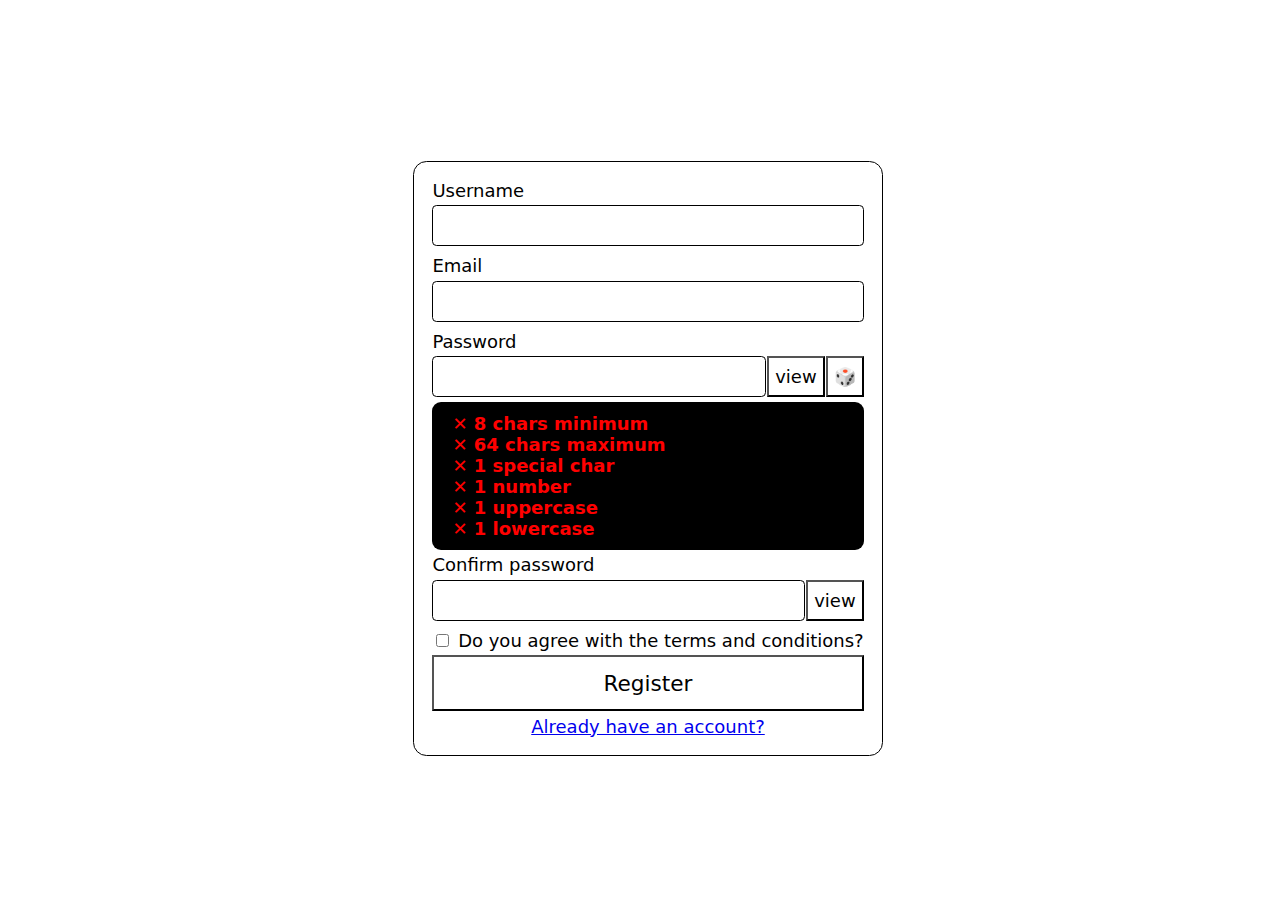
<file: pages/public/register.html>
<!DOCTYPE html>
<html lang="en">
<head>
    <meta charset="UTF-8">
    <meta name="viewport" content="width=device-width, initial-scale=1.0">
    <link rel="stylesheet" href="../../css/register.css"/>
    <link rel="stylesheet" href="../../css/global.css"/>
    <title>Register</title>
</head>
<body onload="validatePassword(); resetPassRequirementFeedback()" class="centerForm">
    
    <!-- TODO input validation using JS -->
    
        <form onsubmit="(e) => {e.preventDefault()}" class="form">

            <label>Username</label>
            <input oninput="autoTrimInputs()" id="usernameInput" class="textbox" type="text"/>
            <label id="usernameError"></label>

            <label>Email</label>
            <input oninput="autoTrimInputs()" id="emailInput" class="textbox" type="text"/>
            <label id="emailError"></label>

            <label>Password</label>
            <section class="pwdAndPwdRequirementsContainer">
                <div class="passwordContainer">
                    <input oninput="validatePassword()" id="passwordInput" class="textbox" type="password"/>
                    <button onclick="togglePasswordVisibility()" type="button">view</button>
                    <button onclick="generateRandomPassword()" type="button">🎲</button>
                </div>
                <section class="passwordRequirementContainer">
                    <label id="MinCharsPwdRequirement">✕ 8 chars minimum</label>
                    <label id="MaxCharsPwdRequirement">✕ 64 chars maximum</label>
                    <label id="SpecialCharPwdRequirement">✕ 1 special char</label>
                    <label id="numberPwdRequirement">✕ 1 number</label>
                    <label id="uppercasePwdRequirement">✕ 1 uppercase</label>
                    <label id="lowercasePwdRequirement">✕ 1 lowercase</label>
                </section>
            </section>
            
            
            <label>Confirm password</label>
            <div class="passwordContainer">
                <input oninput="autoTrimInputs()" id="confirmPasswordInput" class="textbox" type="password"/>
                <button onclick="toggleConfirmPasswordVisibility()" type="button">view</button>
            </div>
            <label id="confirmPasswordError"></label>
            
            <div>
                <input class="textbox" type="checkbox"/>
                <label>Do you agree with the terms and conditions?</label>
            </div>

            <button type="submit" class="registerBtn">Register</button>
            <a href="./login.html" class="link">Already have an account?</a>
            

        </form>
    

    <script>
        // inputs
        const usernameInput = document.getElementById('usernameInput');
        const emailInput = document.getElementById('emailInput');
        const passwordInput = document.getElementById('passwordInput');
        const confirmPasswordInput = document.getElementById('confirmPasswordInput');

        // pass requirements
        const MinCharsPwdRequirement = document.getElementById('MinCharsPwdRequirement');
        const MaxCharsPwdRequirement = document.getElementById('MaxCharsPwdRequirement');
        const SpecialCharPwdRequirement = document.getElementById('SpecialCharPwdRequirement');
        const numberPwdRequirement = document.getElementById('numberPwdRequirement');
        const uppercasePwdRequirement = document.getElementById('uppercasePwdRequirement');
        const lowercasePwdRequirement = document.getElementById('lowercasePwdRequirement');
        const securePatternPwdRequirement = document.getElementById('securePatternPwdRequirement');
        
        const nonSecurePwdPatterns = ['12345678', 'abcdefgh'];

        function togglePasswordVisibility() {
            if (passwordInput.getAttribute('type') == 'password') passwordInput.setAttribute('type', 'text');
            else passwordInput.setAttribute('type', 'password');
        }
        
        function toggleConfirmPasswordVisibility() {
            if (confirmPasswordInput.getAttribute('type') == 'password') confirmPasswordInput.setAttribute('type', 'text');
            else confirmPasswordInput.setAttribute('type', 'password');
        }

        function generateRandomPassword()
        {
            // FIXME works only once and doesn't override user's input
            const randomPassword = "123"; // WIP
            passwordInput.setAttribute('value', randomPassword);
            confirmPasswordInput.setAttribute('value', randomPassword);
            
        }

        function handleSubmit(event) {
            event.preventDefault();
        }

        

        function autoTrimInputs()
        {
            usernameInput.value = usernameInput.value.trim();
            emailInput.value = emailInput.value.trim();
            passwordInput.value = passwordInput.value.trim();
            confirmPasswordInput.value = confirmPasswordInput.value.trim();   
        }

        
        function resetPassRequirementFeedback() {
            // TODO low priority - make use of array and loop to reduce code 
            MinCharsPwdRequirement.classList.add('invalidPassword');
            MinCharsPwdRequirement.classList.remove('validPassword');

            MaxCharsPwdRequirement.classList.add('invalidPassword');
            MaxCharsPwdRequirement.classList.remove('validPassword');

            SpecialCharPwdRequirement.classList.add('invalidPassword');
            SpecialCharPwdRequirement.classList.remove('validPassword');
            
            numberPwdRequirement.classList.add('invalidPassword');
            numberPwdRequirement.classList.remove('validPassword');

            uppercasePwdRequirement.classList.add('invalidPassword');
            uppercasePwdRequirement.classList.remove('validPassword');

            lowercasePwdRequirement.classList.add('invalidPassword');
            lowercasePwdRequirement.classList.remove('validPassword');
            
            securePatternPwdRequirement.classList.add('invalidPassword');
            securePatternPwdRequirement.classList.remove('validPassword');

            // Reset text content to show ✕ symbol
            MinCharsPwdRequirement.textContent = '✕ 8 chars minimum';
            MaxCharsPwdRequirement.textContent = '✕ 64 chars maximum';
            SpecialCharPwdRequirement.textContent = '✕ 1 special char';
            numberPwdRequirement.textContent = '✕ 1 number';
            uppercasePwdRequirement.textContent = '✕ 1 uppercase';
            lowercasePwdRequirement.textContent = '✕ 1 lowercase';
            securePatternPwdRequirement.textContent = '✕ secure pattern';
        }

        function validatePassword() {
            
            resetPassRequirementFeedback();
            if (passwordInput.value.length >= 8) {
                MinCharsPwdRequirement.setAttribute('class', 'validPassword');
                MinCharsPwdRequirement.textContent = '✓ 8 chars minimum';
            }

            if (passwordInput.value.length <= 64 && passwordInput.value.length > 0) {
                MaxCharsPwdRequirement.setAttribute('class', 'validPassword');
                MaxCharsPwdRequirement.textContent = '✓ 64 chars maximum';
            }


            if (/[!@#$%^&*(),.?":{}|<>_]/.test(passwordInput.value)) {
                SpecialCharPwdRequirement.setAttribute('class', 'validPassword');
                SpecialCharPwdRequirement.textContent = '✓ 1 special char';
            }

            if (/[0-9]/.test(passwordInput.value))
            {
                numberPwdRequirement.setAttribute('class', 'validPassword');
                numberPwdRequirement.textContent = '✓ 1 number';
            }

            if (/[A-Z]/.test(passwordInput.value))
            {
                uppercasePwdRequirement.setAttribute('class', 'validPassword');
                uppercasePwdRequirement.textContent = '✓ 1 uppercase';
            }

            if (/[a-z]/.test(passwordInput.value))
            {
                lowercasePwdRequirement.setAttribute('class', 'validPassword');
                lowercasePwdRequirement.textContent = '✓ 1 lowercase';
            }

        }


        
        
    </script>
    
</body>
</html>
</file>
<file: css/register.css>
/* p-1 = 0.25rem */
/* p-4 = 1rem */

* {
    font-family: Arial, Helvetica, sans-serif;
}

.centerForm {
    /* background: #d8ffab; */
    width: 100vw;
    height: 100vh;
    display: flex;
    justify-content: center;
    align-items: center;
}

.form {
    background-color: white;
    border: 1px solid black;
    padding: 1rem;
    border-radius: 0.75rem;
    display: flex;
    flex-direction: column;
    max-width: 50vw;
    gap: 0.25rem;
}

.textbox {
    border: solid 1px black;
    border-radius: 0.25rem;
    flex-grow: 1;
    padding: 0.5rem;
}

.passwordContainer {
    display: flex;
    gap: 1px;
}

.viewBtn {
    border: 1px solid black;
}

.registerBtn {
    padding: .75rem;
    font-size: larger;
}
:hover.registerBtn {
    scale: 105%;
    transition-duration: 150ms;
    cursor: pointer;
    background: black;
    color: white;
    border-radius: 1rem;
}

.link {
    align-self: center;
    text-decoration: underline;
    cursor: pointer;
}

:hover.link {
    font-weight: bold;
}

.moreInfo_securePattern {
    padding: 0.5rem;
    border: 1px black;
}

.passwordRequirementContainer {
    background-color: black;
    border-radius: 0.5rem;
    padding: 0.5rem;
    border: dashed 2px black;
    display: flex;
    flex-direction: column;
    padding-left: 1rem;
}

.invalidPassword {
    color: red;
    background-color: rgb(0, 0, 0);
    font-weight: bold;
}

.validPassword {
    color: lime;
    background-color: black;
}

.pwdAndPwdRequirementsContainer {
    display: flex;
    flex-direction: column;
    gap: 0.25rem;
}
</file>
<file: css/global.css>
* {
    font-family: system-ui;
    font-size: large;
    background-color: white;
}
</file>
